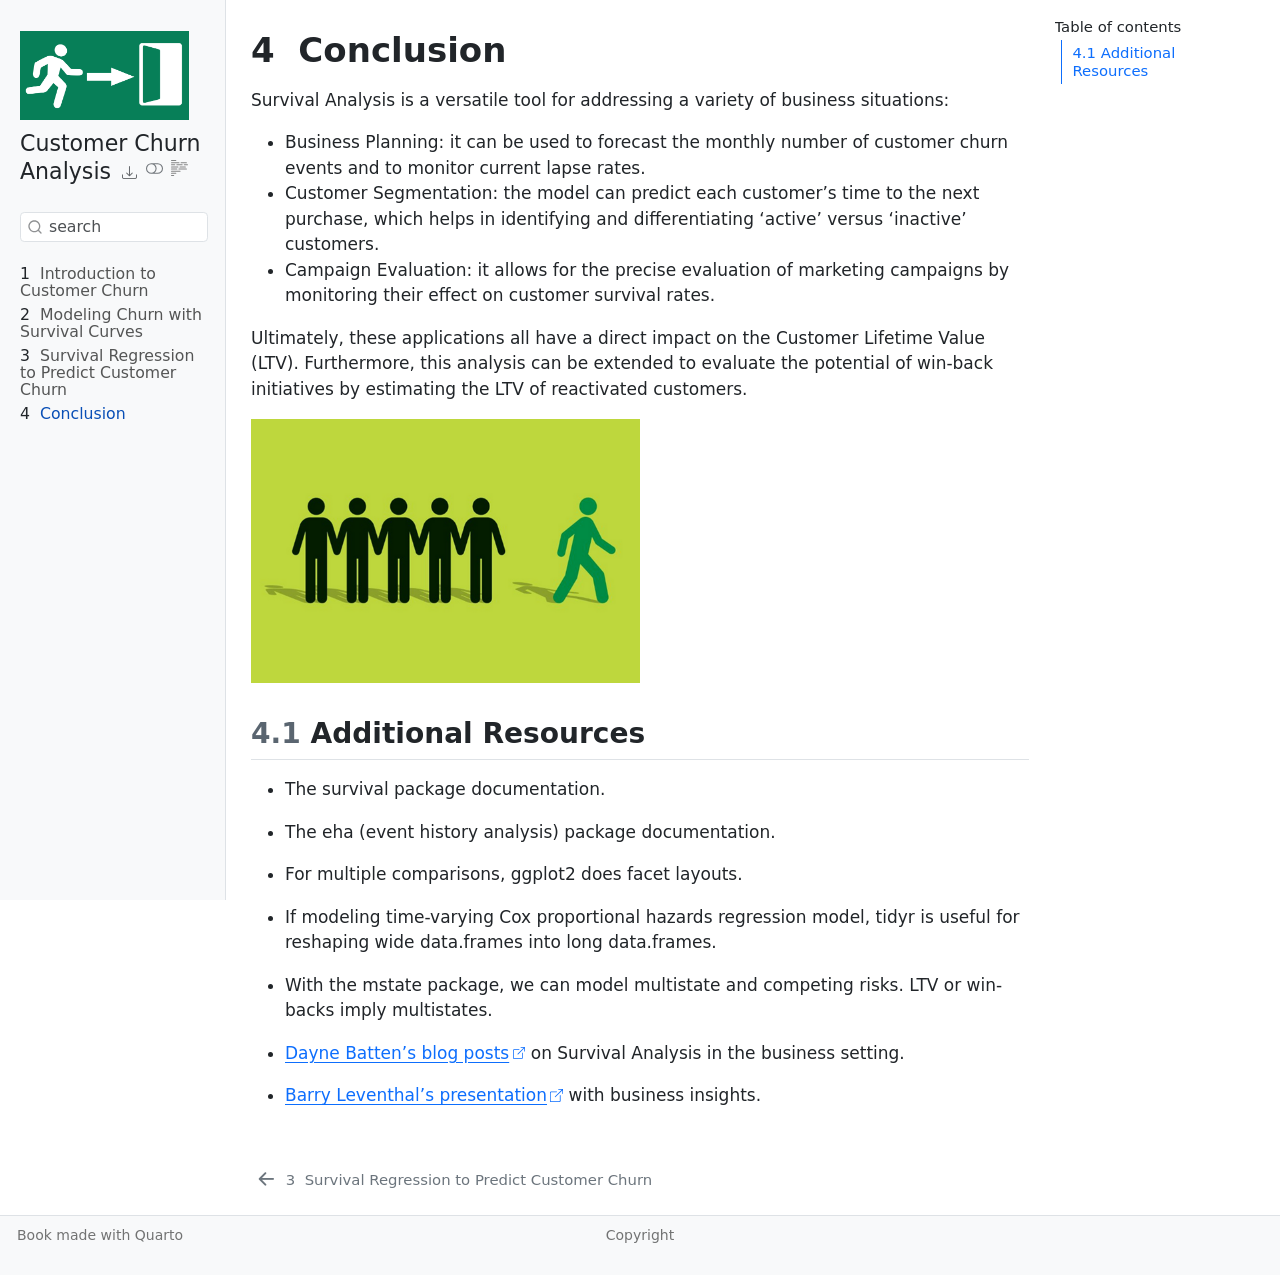
<file: docs/03-conclusion.html>
<!DOCTYPE html>
<html xmlns="http://www.w3.org/1999/xhtml" lang="en" xml:lang="en"><head>

<meta charset="utf-8">
<meta name="generator" content="quarto-1.8.27">

<meta name="viewport" content="width=device-width, initial-scale=1.0, user-scalable=yes">

<meta name="description" content="Understanding survival analysis for customer churn analysis.">

<title>4&nbsp; Conclusion – Customer Churn Analysis</title>
<style>
code{white-space: pre-wrap;}
span.smallcaps{font-variant: small-caps;}
div.columns{display: flex; gap: min(4vw, 1.5em);}
div.column{flex: auto; overflow-x: auto;}
div.hanging-indent{margin-left: 1.5em; text-indent: -1.5em;}
ul.task-list{list-style: none;}
ul.task-list li input[type="checkbox"] {
  width: 0.8em;
  margin: 0 0.8em 0.2em -1em; /* quarto-specific, see https://github.com/quarto-dev/quarto-cli/issues/4556 */ 
  vertical-align: middle;
}
</style>


<script src="site_libs/quarto-nav/quarto-nav.js"></script>
<script src="site_libs/quarto-nav/headroom.min.js"></script>
<script src="site_libs/clipboard/clipboard.min.js"></script>
<script src="site_libs/quarto-search/autocomplete.umd.js"></script>
<script src="site_libs/quarto-search/fuse.min.js"></script>
<script src="site_libs/quarto-search/quarto-search.js"></script>
<meta name="quarto:offset" content="./">
<link href="./02-survival.html" rel="prev">
<link href="./img/favicon.ico" rel="icon">
<script src="site_libs/quarto-html/quarto.js" type="module"></script>
<script src="site_libs/quarto-html/tabsets/tabsets.js" type="module"></script>
<script src="site_libs/quarto-html/axe/axe-check.js" type="module"></script>
<script src="site_libs/quarto-html/popper.min.js"></script>
<script src="site_libs/quarto-html/tippy.umd.min.js"></script>
<script src="site_libs/quarto-html/anchor.min.js"></script>
<link href="site_libs/quarto-html/tippy.css" rel="stylesheet">
<link href="site_libs/quarto-html/quarto-syntax-highlighting-ed96de9b727972fe78a7b5d16c58bf87.css" rel="stylesheet" class="quarto-color-scheme" id="quarto-text-highlighting-styles">
<link href="site_libs/quarto-html/quarto-syntax-highlighting-dark-4d9afe2b8d18ee9fa5d0d57b5ed4214d.css" rel="stylesheet" class="quarto-color-scheme quarto-color-alternate" id="quarto-text-highlighting-styles">
<link href="site_libs/quarto-html/quarto-syntax-highlighting-ed96de9b727972fe78a7b5d16c58bf87.css" rel="stylesheet" class="quarto-color-scheme-extra" id="quarto-text-highlighting-styles">
<script src="site_libs/bootstrap/bootstrap.min.js"></script>
<link href="site_libs/bootstrap/bootstrap-icons.css" rel="stylesheet">
<link href="site_libs/bootstrap/bootstrap-ebf31b8befc8ea8ceeec7a5ef9731bf3.min.css" rel="stylesheet" append-hash="true" class="quarto-color-scheme" id="quarto-bootstrap" data-mode="light">
<link href="site_libs/bootstrap/bootstrap-dark-759f9646193035ce9dc1a6f9badf018e.min.css" rel="stylesheet" append-hash="true" class="quarto-color-scheme quarto-color-alternate" id="quarto-bootstrap" data-mode="dark">
<link href="site_libs/bootstrap/bootstrap-ebf31b8befc8ea8ceeec7a5ef9731bf3.min.css" rel="stylesheet" append-hash="true" class="quarto-color-scheme-extra" id="quarto-bootstrap" data-mode="light">
<script src="site_libs/quarto-contrib/glightbox/glightbox.min.js"></script>
<link href="site_libs/quarto-contrib/glightbox/glightbox.min.css" rel="stylesheet">
<link href="site_libs/quarto-contrib/glightbox/lightbox.css" rel="stylesheet">
<script id="quarto-search-options" type="application/json">{
  "location": "sidebar",
  "copy-button": true,
  "collapse-after": 3,
  "panel-placement": "start",
  "type": "textbox",
  "limit": 50,
  "keyboard-shortcut": [
    "f",
    "/",
    "s"
  ],
  "show-item-context": true,
  "language": {
    "search-no-results-text": "No results",
    "search-matching-documents-text": "matching documents",
    "search-copy-link-title": "Copy link to search",
    "search-hide-matches-text": "Hide additional matches",
    "search-more-match-text": "more match in this document",
    "search-more-matches-text": "more matches in this document",
    "search-clear-button-title": "Clear",
    "search-text-placeholder": "search",
    "search-detached-cancel-button-title": "Cancel",
    "search-submit-button-title": "Submit",
    "search-label": "Search"
  }
}</script>
<style>html{ scroll-behavior: smooth; }</style>


</head>

<body class="nav-sidebar docked quarto-light"><script id="quarto-html-before-body" type="application/javascript">
    const toggleBodyColorMode = (bsSheetEl) => {
      const mode = bsSheetEl.getAttribute("data-mode");
      const bodyEl = window.document.querySelector("body");
      if (mode === "dark") {
        bodyEl.classList.add("quarto-dark");
        bodyEl.classList.remove("quarto-light");
      } else {
        bodyEl.classList.add("quarto-light");
        bodyEl.classList.remove("quarto-dark");
      }
    }
    const toggleBodyColorPrimary = () => {
      const bsSheetEl = window.document.querySelector("link#quarto-bootstrap:not([rel=disabled-stylesheet])");
      if (bsSheetEl) {
        toggleBodyColorMode(bsSheetEl);
      }
    }
    const setColorSchemeToggle = (alternate) => {
      const toggles = window.document.querySelectorAll('.quarto-color-scheme-toggle');
      for (let i=0; i < toggles.length; i++) {
        const toggle = toggles[i];
        if (toggle) {
          if (alternate) {
            toggle.classList.add("alternate");
          } else {
            toggle.classList.remove("alternate");
          }
        }
      }
    };
    const toggleColorMode = (alternate) => {
      // Switch the stylesheets
      const primaryStylesheets = window.document.querySelectorAll('link.quarto-color-scheme:not(.quarto-color-alternate)');
      const alternateStylesheets = window.document.querySelectorAll('link.quarto-color-scheme.quarto-color-alternate');
      manageTransitions('#quarto-margin-sidebar .nav-link', false);
      if (alternate) {
        // note: dark is layered on light, we don't disable primary!
        enableStylesheet(alternateStylesheets);
        for (const sheetNode of alternateStylesheets) {
          if (sheetNode.id === "quarto-bootstrap") {
            toggleBodyColorMode(sheetNode);
          }
        }
      } else {
        disableStylesheet(alternateStylesheets);
        enableStylesheet(primaryStylesheets)
        toggleBodyColorPrimary();
      }
      manageTransitions('#quarto-margin-sidebar .nav-link', true);
      // Switch the toggles
      setColorSchemeToggle(alternate)
      // Hack to workaround the fact that safari doesn't
      // properly recolor the scrollbar when toggling (#1455)
      if (navigator.userAgent.indexOf('Safari') > 0 && navigator.userAgent.indexOf('Chrome') == -1) {
        manageTransitions("body", false);
        window.scrollTo(0, 1);
        setTimeout(() => {
          window.scrollTo(0, 0);
          manageTransitions("body", true);
        }, 40);
      }
    }
    const disableStylesheet = (stylesheets) => {
      for (let i=0; i < stylesheets.length; i++) {
        const stylesheet = stylesheets[i];
        stylesheet.rel = 'disabled-stylesheet';
      }
    }
    const enableStylesheet = (stylesheets) => {
      for (let i=0; i < stylesheets.length; i++) {
        const stylesheet = stylesheets[i];
        if(stylesheet.rel !== 'stylesheet') { // for Chrome, which will still FOUC without this check
          stylesheet.rel = 'stylesheet';
        }
      }
    }
    const manageTransitions = (selector, allowTransitions) => {
      const els = window.document.querySelectorAll(selector);
      for (let i=0; i < els.length; i++) {
        const el = els[i];
        if (allowTransitions) {
          el.classList.remove('notransition');
        } else {
          el.classList.add('notransition');
        }
      }
    }
    const isFileUrl = () => {
      return window.location.protocol === 'file:';
    }
    const hasAlternateSentinel = () => {
      let styleSentinel = getColorSchemeSentinel();
      if (styleSentinel !== null) {
        return styleSentinel === "alternate";
      } else {
        return false;
      }
    }
    const setStyleSentinel = (alternate) => {
      const value = alternate ? "alternate" : "default";
      if (!isFileUrl()) {
        window.localStorage.setItem("quarto-color-scheme", value);
      } else {
        localAlternateSentinel = value;
      }
    }
    const getColorSchemeSentinel = () => {
      if (!isFileUrl()) {
        const storageValue = window.localStorage.getItem("quarto-color-scheme");
        return storageValue != null ? storageValue : localAlternateSentinel;
      } else {
        return localAlternateSentinel;
      }
    }
    const toggleGiscusIfUsed = (isAlternate, darkModeDefault) => {
      const baseTheme = document.querySelector('#giscus-base-theme')?.value ?? 'light';
      const alternateTheme = document.querySelector('#giscus-alt-theme')?.value ?? 'dark';
      let newTheme = '';
      if(authorPrefersDark) {
        newTheme = isAlternate ? baseTheme : alternateTheme;
      } else {
        newTheme = isAlternate ? alternateTheme : baseTheme;
      }
      const changeGiscusTheme = () => {
        // From: https://github.com/giscus/giscus/issues/336
        const sendMessage = (message) => {
          const iframe = document.querySelector('iframe.giscus-frame');
          if (!iframe) return;
          iframe.contentWindow.postMessage({ giscus: message }, 'https://giscus.app');
        }
        sendMessage({
          setConfig: {
            theme: newTheme
          }
        });
      }
      const isGiscussLoaded = window.document.querySelector('iframe.giscus-frame') !== null;
      if (isGiscussLoaded) {
        changeGiscusTheme();
      }
    };
    const authorPrefersDark = false;
    const queryPrefersDark = window.matchMedia('(prefers-color-scheme: dark)');
    const darkModeDefault = queryPrefersDark.matches;
      document.querySelector('link#quarto-text-highlighting-styles.quarto-color-scheme-extra').rel = 'disabled-stylesheet';
      document.querySelector('link#quarto-bootstrap.quarto-color-scheme-extra').rel = 'disabled-stylesheet';
    let localAlternateSentinel = darkModeDefault ? 'alternate' : 'default';
    // Dark / light mode switch
    window.quartoToggleColorScheme = () => {
      // Read the current dark / light value
      let toAlternate = !hasAlternateSentinel();
      toggleColorMode(toAlternate);
      setStyleSentinel(toAlternate);
      toggleGiscusIfUsed(toAlternate, darkModeDefault);
      window.dispatchEvent(new Event('resize'));
    };
    queryPrefersDark.addEventListener("change", e => {
      if(window.localStorage.getItem("quarto-color-scheme") !== null)
        return;
      const alternate = e.matches
      toggleColorMode(alternate);
      localAlternateSentinel = e.matches ? 'alternate' : 'default'; // this is used alongside local storage!
      toggleGiscusIfUsed(alternate, darkModeDefault);
    });
    // Switch to dark mode if need be
    if (hasAlternateSentinel()) {
      toggleColorMode(true);
    } else {
      toggleColorMode(false);
    }
  </script>

<div id="quarto-search-results"></div>
  <header id="quarto-header" class="headroom fixed-top">
  <nav class="quarto-secondary-nav">
    <div class="container-fluid d-flex">
      <button type="button" class="quarto-btn-toggle btn" data-bs-toggle="collapse" role="button" data-bs-target=".quarto-sidebar-collapse-item" aria-controls="quarto-sidebar" aria-expanded="false" aria-label="Toggle sidebar navigation" onclick="if (window.quartoToggleHeadroom) { window.quartoToggleHeadroom(); }">
        <i class="bi bi-layout-text-sidebar-reverse"></i>
      </button>
        <nav class="quarto-page-breadcrumbs" aria-label="breadcrumb"><ol class="breadcrumb"><li class="breadcrumb-item"><a href="./03-conclusion.html"><span class="chapter-number">4</span>&nbsp; <span class="chapter-title">Conclusion</span></a></li></ol></nav>
        <a class="flex-grow-1" role="navigation" data-bs-toggle="collapse" data-bs-target=".quarto-sidebar-collapse-item" aria-controls="quarto-sidebar" aria-expanded="false" aria-label="Toggle sidebar navigation" onclick="if (window.quartoToggleHeadroom) { window.quartoToggleHeadroom(); }">      
        </a>
      <button type="button" class="btn quarto-search-button" aria-label="Search" onclick="window.quartoOpenSearch();">
        <i class="bi bi-search"></i>
      </button>
    </div>
  </nav>
</header>
<!-- content -->
<div id="quarto-content" class="quarto-container page-columns page-rows-contents page-layout-article">
<!-- sidebar -->
  <nav id="quarto-sidebar" class="sidebar collapse collapse-horizontal quarto-sidebar-collapse-item sidebar-navigation docked overflow-auto">
    <div class="pt-lg-2 mt-2 text-left sidebar-header sidebar-header-stacked">
      <a href="./index.html" class="sidebar-logo-link">
      <img src="./img/img6.png" alt="" class="sidebar-logo light-content py-0 d-lg-inline d-none">
      <img src="./img/img6.png" alt="" class="sidebar-logo dark-content py-0 d-lg-inline d-none">
      </a>
    <div class="sidebar-title mb-0 py-0">
      <a href="./">Customer Churn Analysis</a> 
        <div class="sidebar-tools-main tools-wide">
    <div class="dropdown">
      <a href="" title="Download" id="quarto-navigation-tool-dropdown-0" class="quarto-navigation-tool dropdown-toggle px-1" data-bs-toggle="dropdown" aria-expanded="false" role="link" aria-label="Download"><i class="bi bi-download"></i></a>
      <ul class="dropdown-menu" aria-labelledby="quarto-navigation-tool-dropdown-0">
          <li>
            <a class="dropdown-item sidebar-tools-main-item" href="./Customer-Churn-Analysis.pdf">
              <i class="bi bi-file-pdf pe-1"></i>
            Download PDF
            </a>
          </li>
          <li>
            <a class="dropdown-item sidebar-tools-main-item" href="./Customer-Churn-Analysis.epub">
              <i class="bi bi-journal pe-1"></i>
            Download ePub
            </a>
          </li>
      </ul>
    </div>
  <a href="" class="quarto-color-scheme-toggle quarto-navigation-tool  px-1" onclick="window.quartoToggleColorScheme(); return false;" title="Toggle dark mode"><i class="bi"></i></a>
  <a href="" class="quarto-reader-toggle quarto-navigation-tool px-1" onclick="window.quartoToggleReader(); return false;" title="Toggle reader mode">
  <div class="quarto-reader-toggle-btn">
  <i class="bi"></i>
  </div>
</a>
</div>
    </div>
      </div>
        <div class="mt-2 flex-shrink-0 align-items-center">
        <div class="sidebar-search">
        <div id="quarto-search" class="" title="Search"></div>
        </div>
        </div>
    <div class="sidebar-menu-container"> 
    <ul class="list-unstyled mt-1">
        <li class="sidebar-item">
  <div class="sidebar-item-container"> 
  <a href="./index.html" class="sidebar-item-text sidebar-link">
 <span class="menu-text"><span class="chapter-number">1</span>&nbsp; <span class="chapter-title">Introduction to Customer Churn</span></span></a>
  </div>
</li>
        <li class="sidebar-item">
  <div class="sidebar-item-container"> 
  <a href="./01-modeling.html" class="sidebar-item-text sidebar-link">
 <span class="menu-text"><span class="chapter-number">2</span>&nbsp; <span class="chapter-title">Modeling Churn with Survival Curves</span></span></a>
  </div>
</li>
        <li class="sidebar-item">
  <div class="sidebar-item-container"> 
  <a href="./02-survival.html" class="sidebar-item-text sidebar-link">
 <span class="menu-text"><span class="chapter-number">3</span>&nbsp; <span class="chapter-title">Survival Regression to Predict Customer Churn</span></span></a>
  </div>
</li>
        <li class="sidebar-item">
  <div class="sidebar-item-container"> 
  <a href="./03-conclusion.html" class="sidebar-item-text sidebar-link active">
 <span class="menu-text"><span class="chapter-number">4</span>&nbsp; <span class="chapter-title">Conclusion</span></span></a>
  </div>
</li>
    </ul>
    </div>
</nav>
<div id="quarto-sidebar-glass" class="quarto-sidebar-collapse-item" data-bs-toggle="collapse" data-bs-target=".quarto-sidebar-collapse-item"></div>
<!-- margin-sidebar -->
    <div id="quarto-margin-sidebar" class="sidebar margin-sidebar">
        <nav id="TOC" role="doc-toc" class="toc-active" data-toc-expanded="2">
    <h2 id="toc-title">Table of contents</h2>
   
  <ul>
  <li><a href="#additional-resources" id="toc-additional-resources" class="nav-link active" data-scroll-target="#additional-resources"><span class="header-section-number">4.1</span> Additional Resources</a></li>
  </ul>
</nav>
    </div>
<!-- main -->
<main class="content" id="quarto-document-content">


<header id="title-block-header" class="quarto-title-block default">
<div class="quarto-title">
<h1 class="title"><span class="chapter-number">4</span>&nbsp; <span class="chapter-title">Conclusion</span></h1>
</div>



<div class="quarto-title-meta">

    
  
    
  </div>
  


</header>


<p>Survival Analysis is a versatile tool for addressing a variety of business situations:</p>
<ul>
<li>Business Planning: it can be used to forecast the monthly number of customer churn events and to monitor current lapse rates.</li>
<li>Customer Segmentation: the model can predict each customer’s time to the next purchase, which helps in identifying and differentiating ‘active’ versus ‘inactive’ customers.</li>
<li>Campaign Evaluation: it allows for the precise evaluation of marketing campaigns by monitoring their effect on customer survival rates.</li>
</ul>
<p>Ultimately, these applications all have a direct impact on the Customer Lifetime Value (LTV). Furthermore, this analysis can be extended to evaluate the potential of win-back initiatives by estimating the LTV of reactivated customers.</p>
<p><a href="img/img7.png" class="lightbox" data-gallery="quarto-lightbox-gallery-1"><img src="img/img7.png" class="img-fluid" style="width:50.0%"></a></p>
<section id="additional-resources" class="level2" data-number="4.1">
<h2 data-number="4.1" class="anchored" data-anchor-id="additional-resources"><span class="header-section-number">4.1</span> Additional Resources</h2>
<ul>
<li><p>The survival package documentation.</p></li>
<li><p>The eha (event history analysis) package documentation.</p></li>
<li><p>For multiple comparisons, ggplot2 does facet layouts.</p></li>
<li><p>If modeling time-varying Cox proportional hazards regression model, tidyr is useful for reshaping wide data.frames into long data.frames.</p></li>
<li><p>With the mstate package, we can model multistate and competing risks. LTV or win-backs imply multistates.</p></li>
<li><p><a href="http://daynebatten.com/category/survival-analysis/">Dayne Batten’s blog posts</a> on Survival Analysis in the business setting.</p></li>
<li><p><a href="http://www.barryanalytics.com/Downloads/Presenations/Survival%20Analysis.pdf">Barry Leventhal’s presentation</a> with business insights.</p></li>
</ul>


</section>

</main> <!-- /main -->
<script id="quarto-html-after-body" type="application/javascript">
  window.document.addEventListener("DOMContentLoaded", function (event) {
    // Ensure there is a toggle, if there isn't float one in the top right
    if (window.document.querySelector('.quarto-color-scheme-toggle') === null) {
      const a = window.document.createElement('a');
      a.classList.add('top-right');
      a.classList.add('quarto-color-scheme-toggle');
      a.href = "";
      a.onclick = function() { try { window.quartoToggleColorScheme(); } catch {} return false; };
      const i = window.document.createElement("i");
      i.classList.add('bi');
      a.appendChild(i);
      window.document.body.appendChild(a);
    }
    setColorSchemeToggle(hasAlternateSentinel())
    const icon = "";
    const anchorJS = new window.AnchorJS();
    anchorJS.options = {
      placement: 'right',
      icon: icon
    };
    anchorJS.add('.anchored');
    const isCodeAnnotation = (el) => {
      for (const clz of el.classList) {
        if (clz.startsWith('code-annotation-')) {                     
          return true;
        }
      }
      return false;
    }
    const onCopySuccess = function(e) {
      // button target
      const button = e.trigger;
      // don't keep focus
      button.blur();
      // flash "checked"
      button.classList.add('code-copy-button-checked');
      var currentTitle = button.getAttribute("title");
      button.setAttribute("title", "Copied!");
      let tooltip;
      if (window.bootstrap) {
        button.setAttribute("data-bs-toggle", "tooltip");
        button.setAttribute("data-bs-placement", "left");
        button.setAttribute("data-bs-title", "Copied!");
        tooltip = new bootstrap.Tooltip(button, 
          { trigger: "manual", 
            customClass: "code-copy-button-tooltip",
            offset: [0, -8]});
        tooltip.show();    
      }
      setTimeout(function() {
        if (tooltip) {
          tooltip.hide();
          button.removeAttribute("data-bs-title");
          button.removeAttribute("data-bs-toggle");
          button.removeAttribute("data-bs-placement");
        }
        button.setAttribute("title", currentTitle);
        button.classList.remove('code-copy-button-checked');
      }, 1000);
      // clear code selection
      e.clearSelection();
    }
    const getTextToCopy = function(trigger) {
      const outerScaffold = trigger.parentElement.cloneNode(true);
      const codeEl = outerScaffold.querySelector('code');
      for (const childEl of codeEl.children) {
        if (isCodeAnnotation(childEl)) {
          childEl.remove();
        }
      }
      return codeEl.innerText;
    }
    const clipboard = new window.ClipboardJS('.code-copy-button:not([data-in-quarto-modal])', {
      text: getTextToCopy
    });
    clipboard.on('success', onCopySuccess);
    if (window.document.getElementById('quarto-embedded-source-code-modal')) {
      const clipboardModal = new window.ClipboardJS('.code-copy-button[data-in-quarto-modal]', {
        text: getTextToCopy,
        container: window.document.getElementById('quarto-embedded-source-code-modal')
      });
      clipboardModal.on('success', onCopySuccess);
    }
      var localhostRegex = new RegExp(/^(?:http|https):\/\/localhost\:?[0-9]*\//);
      var mailtoRegex = new RegExp(/^mailto:/);
        var filterRegex = new RegExp('/' + window.location.host + '/');
      var isInternal = (href) => {
          return filterRegex.test(href) || localhostRegex.test(href) || mailtoRegex.test(href);
      }
      // Inspect non-navigation links and adorn them if external
     var links = window.document.querySelectorAll('a[href]:not(.nav-link):not(.navbar-brand):not(.toc-action):not(.sidebar-link):not(.sidebar-item-toggle):not(.pagination-link):not(.no-external):not([aria-hidden]):not(.dropdown-item):not(.quarto-navigation-tool):not(.about-link)');
      for (var i=0; i<links.length; i++) {
        const link = links[i];
        if (!isInternal(link.href)) {
          // undo the damage that might have been done by quarto-nav.js in the case of
          // links that we want to consider external
          if (link.dataset.originalHref !== undefined) {
            link.href = link.dataset.originalHref;
          }
            // target, if specified
            link.setAttribute("target", "_blank");
            if (link.getAttribute("rel") === null) {
              link.setAttribute("rel", "noopener");
            }
            // default icon
            link.classList.add("external");
        }
      }
    function tippyHover(el, contentFn, onTriggerFn, onUntriggerFn) {
      const config = {
        allowHTML: true,
        maxWidth: 500,
        delay: 100,
        arrow: false,
        appendTo: function(el) {
            return el.parentElement;
        },
        interactive: true,
        interactiveBorder: 10,
        theme: 'quarto',
        placement: 'bottom-start',
      };
      if (contentFn) {
        config.content = contentFn;
      }
      if (onTriggerFn) {
        config.onTrigger = onTriggerFn;
      }
      if (onUntriggerFn) {
        config.onUntrigger = onUntriggerFn;
      }
      window.tippy(el, config); 
    }
    const noterefs = window.document.querySelectorAll('a[role="doc-noteref"]');
    for (var i=0; i<noterefs.length; i++) {
      const ref = noterefs[i];
      tippyHover(ref, function() {
        // use id or data attribute instead here
        let href = ref.getAttribute('data-footnote-href') || ref.getAttribute('href');
        try { href = new URL(href).hash; } catch {}
        const id = href.replace(/^#\/?/, "");
        const note = window.document.getElementById(id);
        if (note) {
          return note.innerHTML;
        } else {
          return "";
        }
      });
    }
    const xrefs = window.document.querySelectorAll('a.quarto-xref');
    const processXRef = (id, note) => {
      // Strip column container classes
      const stripColumnClz = (el) => {
        el.classList.remove("page-full", "page-columns");
        if (el.children) {
          for (const child of el.children) {
            stripColumnClz(child);
          }
        }
      }
      stripColumnClz(note)
      if (id === null || id.startsWith('sec-')) {
        // Special case sections, only their first couple elements
        const container = document.createElement("div");
        if (note.children && note.children.length > 2) {
          container.appendChild(note.children[0].cloneNode(true));
          for (let i = 1; i < note.children.length; i++) {
            const child = note.children[i];
            if (child.tagName === "P" && child.innerText === "") {
              continue;
            } else {
              container.appendChild(child.cloneNode(true));
              break;
            }
          }
          if (window.Quarto?.typesetMath) {
            window.Quarto.typesetMath(container);
          }
          return container.innerHTML
        } else {
          if (window.Quarto?.typesetMath) {
            window.Quarto.typesetMath(note);
          }
          return note.innerHTML;
        }
      } else {
        // Remove any anchor links if they are present
        const anchorLink = note.querySelector('a.anchorjs-link');
        if (anchorLink) {
          anchorLink.remove();
        }
        if (window.Quarto?.typesetMath) {
          window.Quarto.typesetMath(note);
        }
        if (note.classList.contains("callout")) {
          return note.outerHTML;
        } else {
          return note.innerHTML;
        }
      }
    }
    for (var i=0; i<xrefs.length; i++) {
      const xref = xrefs[i];
      tippyHover(xref, undefined, function(instance) {
        instance.disable();
        let url = xref.getAttribute('href');
        let hash = undefined; 
        if (url.startsWith('#')) {
          hash = url;
        } else {
          try { hash = new URL(url).hash; } catch {}
        }
        if (hash) {
          const id = hash.replace(/^#\/?/, "");
          const note = window.document.getElementById(id);
          if (note !== null) {
            try {
              const html = processXRef(id, note.cloneNode(true));
              instance.setContent(html);
            } finally {
              instance.enable();
              instance.show();
            }
          } else {
            // See if we can fetch this
            fetch(url.split('#')[0])
            .then(res => res.text())
            .then(html => {
              const parser = new DOMParser();
              const htmlDoc = parser.parseFromString(html, "text/html");
              const note = htmlDoc.getElementById(id);
              if (note !== null) {
                const html = processXRef(id, note);
                instance.setContent(html);
              } 
            }).finally(() => {
              instance.enable();
              instance.show();
            });
          }
        } else {
          // See if we can fetch a full url (with no hash to target)
          // This is a special case and we should probably do some content thinning / targeting
          fetch(url)
          .then(res => res.text())
          .then(html => {
            const parser = new DOMParser();
            const htmlDoc = parser.parseFromString(html, "text/html");
            const note = htmlDoc.querySelector('main.content');
            if (note !== null) {
              // This should only happen for chapter cross references
              // (since there is no id in the URL)
              // remove the first header
              if (note.children.length > 0 && note.children[0].tagName === "HEADER") {
                note.children[0].remove();
              }
              const html = processXRef(null, note);
              instance.setContent(html);
            } 
          }).finally(() => {
            instance.enable();
            instance.show();
          });
        }
      }, function(instance) {
      });
    }
        let selectedAnnoteEl;
        const selectorForAnnotation = ( cell, annotation) => {
          let cellAttr = 'data-code-cell="' + cell + '"';
          let lineAttr = 'data-code-annotation="' +  annotation + '"';
          const selector = 'span[' + cellAttr + '][' + lineAttr + ']';
          return selector;
        }
        const selectCodeLines = (annoteEl) => {
          const doc = window.document;
          const targetCell = annoteEl.getAttribute("data-target-cell");
          const targetAnnotation = annoteEl.getAttribute("data-target-annotation");
          const annoteSpan = window.document.querySelector(selectorForAnnotation(targetCell, targetAnnotation));
          const lines = annoteSpan.getAttribute("data-code-lines").split(",");
          const lineIds = lines.map((line) => {
            return targetCell + "-" + line;
          })
          let top = null;
          let height = null;
          let parent = null;
          if (lineIds.length > 0) {
              //compute the position of the single el (top and bottom and make a div)
              const el = window.document.getElementById(lineIds[0]);
              top = el.offsetTop;
              height = el.offsetHeight;
              parent = el.parentElement.parentElement;
            if (lineIds.length > 1) {
              const lastEl = window.document.getElementById(lineIds[lineIds.length - 1]);
              const bottom = lastEl.offsetTop + lastEl.offsetHeight;
              height = bottom - top;
            }
            if (top !== null && height !== null && parent !== null) {
              // cook up a div (if necessary) and position it 
              let div = window.document.getElementById("code-annotation-line-highlight");
              if (div === null) {
                div = window.document.createElement("div");
                div.setAttribute("id", "code-annotation-line-highlight");
                div.style.position = 'absolute';
                parent.appendChild(div);
              }
              div.style.top = top - 2 + "px";
              div.style.height = height + 4 + "px";
              div.style.left = 0;
              let gutterDiv = window.document.getElementById("code-annotation-line-highlight-gutter");
              if (gutterDiv === null) {
                gutterDiv = window.document.createElement("div");
                gutterDiv.setAttribute("id", "code-annotation-line-highlight-gutter");
                gutterDiv.style.position = 'absolute';
                const codeCell = window.document.getElementById(targetCell);
                const gutter = codeCell.querySelector('.code-annotation-gutter');
                gutter.appendChild(gutterDiv);
              }
              gutterDiv.style.top = top - 2 + "px";
              gutterDiv.style.height = height + 4 + "px";
            }
            selectedAnnoteEl = annoteEl;
          }
        };
        const unselectCodeLines = () => {
          const elementsIds = ["code-annotation-line-highlight", "code-annotation-line-highlight-gutter"];
          elementsIds.forEach((elId) => {
            const div = window.document.getElementById(elId);
            if (div) {
              div.remove();
            }
          });
          selectedAnnoteEl = undefined;
        };
          // Handle positioning of the toggle
      window.addEventListener(
        "resize",
        throttle(() => {
          elRect = undefined;
          if (selectedAnnoteEl) {
            selectCodeLines(selectedAnnoteEl);
          }
        }, 10)
      );
      function throttle(fn, ms) {
      let throttle = false;
      let timer;
        return (...args) => {
          if(!throttle) { // first call gets through
              fn.apply(this, args);
              throttle = true;
          } else { // all the others get throttled
              if(timer) clearTimeout(timer); // cancel #2
              timer = setTimeout(() => {
                fn.apply(this, args);
                timer = throttle = false;
              }, ms);
          }
        };
      }
        // Attach click handler to the DT
        const annoteDls = window.document.querySelectorAll('dt[data-target-cell]');
        for (const annoteDlNode of annoteDls) {
          annoteDlNode.addEventListener('click', (event) => {
            const clickedEl = event.target;
            if (clickedEl !== selectedAnnoteEl) {
              unselectCodeLines();
              const activeEl = window.document.querySelector('dt[data-target-cell].code-annotation-active');
              if (activeEl) {
                activeEl.classList.remove('code-annotation-active');
              }
              selectCodeLines(clickedEl);
              clickedEl.classList.add('code-annotation-active');
            } else {
              // Unselect the line
              unselectCodeLines();
              clickedEl.classList.remove('code-annotation-active');
            }
          });
        }
    const findCites = (el) => {
      const parentEl = el.parentElement;
      if (parentEl) {
        const cites = parentEl.dataset.cites;
        if (cites) {
          return {
            el,
            cites: cites.split(' ')
          };
        } else {
          return findCites(el.parentElement)
        }
      } else {
        return undefined;
      }
    };
    var bibliorefs = window.document.querySelectorAll('a[role="doc-biblioref"]');
    for (var i=0; i<bibliorefs.length; i++) {
      const ref = bibliorefs[i];
      const citeInfo = findCites(ref);
      if (citeInfo) {
        tippyHover(citeInfo.el, function() {
          var popup = window.document.createElement('div');
          citeInfo.cites.forEach(function(cite) {
            var citeDiv = window.document.createElement('div');
            citeDiv.classList.add('hanging-indent');
            citeDiv.classList.add('csl-entry');
            var biblioDiv = window.document.getElementById('ref-' + cite);
            if (biblioDiv) {
              citeDiv.innerHTML = biblioDiv.innerHTML;
            }
            popup.appendChild(citeDiv);
          });
          return popup.innerHTML;
        });
      }
    }
  });
  </script>
<nav class="page-navigation">
  <div class="nav-page nav-page-previous">
      <a href="./02-survival.html" class="pagination-link" aria-label="Survival Regression to Predict Customer Churn">
        <i class="bi bi-arrow-left-short"></i> <span class="nav-page-text"><span class="chapter-number">3</span>&nbsp; <span class="chapter-title">Survival Regression to Predict Customer Churn</span></span>
      </a>          
  </div>
  <div class="nav-page nav-page-next">
  </div>
</nav>
</div> <!-- /content -->
<footer class="footer">
  <div class="nav-footer">
    <div class="nav-footer-left">
<p>Book made with Quarto</p>
</div>   
    <div class="nav-footer-center">
<p>Copyright</p>
</div>
    <div class="nav-footer-right">
      &nbsp;
    </div>
  </div>
</footer>
<script>var lightboxQuarto = GLightbox({"closeEffect":"zoom","descPosition":"bottom","loop":false,"openEffect":"zoom","selector":".lightbox"});
(function() {
  let previousOnload = window.onload;
  window.onload = () => {
    if (previousOnload) {
      previousOnload();
    }
    lightboxQuarto.on('slide_before_load', (data) => {
      const { slideIndex, slideNode, slideConfig, player, trigger } = data;
      const href = trigger.getAttribute('href');
      if (href !== null) {
        const imgEl = window.document.querySelector(`a[href="${href}"] img`);
        if (imgEl !== null) {
          const srcAttr = imgEl.getAttribute("src");
          if (srcAttr && srcAttr.startsWith("data:")) {
            slideConfig.href = srcAttr;
          }
        }
      } 
    });
  
    lightboxQuarto.on('slide_after_load', (data) => {
      const { slideIndex, slideNode, slideConfig, player, trigger } = data;
      if (window.Quarto?.typesetMath) {
        window.Quarto.typesetMath(slideNode);
      }
    });
  
  };
  
})();
          </script>




<script src="site_libs/quarto-html/zenscroll-min.js"></script>
</body></html>
</file>
<file: docs/site_libs/quarto-html/tippy.css>
.tippy-box[data-animation=fade][data-state=hidden]{opacity:0}[data-tippy-root]{max-width:calc(100vw - 10px)}.tippy-box{position:relative;background-color:#333;color:#fff;border-radius:4px;font-size:14px;line-height:1.4;white-space:normal;outline:0;transition-property:transform,visibility,opacity}.tippy-box[data-placement^=top]>.tippy-arrow{bottom:0}.tippy-box[data-placement^=top]>.tippy-arrow:before{bottom:-7px;left:0;border-width:8px 8px 0;border-top-color:initial;transform-origin:center top}.tippy-box[data-placement^=bottom]>.tippy-arrow{top:0}.tippy-box[data-placement^=bottom]>.tippy-arrow:before{top:-7px;left:0;border-width:0 8px 8px;border-bottom-color:initial;transform-origin:center bottom}.tippy-box[data-placement^=left]>.tippy-arrow{right:0}.tippy-box[data-placement^=left]>.tippy-arrow:before{border-width:8px 0 8px 8px;border-left-color:initial;right:-7px;transform-origin:center left}.tippy-box[data-placement^=right]>.tippy-arrow{left:0}.tippy-box[data-placement^=right]>.tippy-arrow:before{left:-7px;border-width:8px 8px 8px 0;border-right-color:initial;transform-origin:center right}.tippy-box[data-inertia][data-state=visible]{transition-timing-function:cubic-bezier(.54,1.5,.38,1.11)}.tippy-arrow{width:16px;height:16px;color:#333}.tippy-arrow:before{content:"";position:absolute;border-color:transparent;border-style:solid}.tippy-content{position:relative;padding:5px 9px;z-index:1}
</file>
<file: docs/site_libs/quarto-html/quarto-syntax-highlighting-ed96de9b727972fe78a7b5d16c58bf87.css>
/* quarto syntax highlight colors */
:root {
  --quarto-hl-ot-color: #003B4F;
  --quarto-hl-at-color: #657422;
  --quarto-hl-ss-color: #20794D;
  --quarto-hl-an-color: #5E5E5E;
  --quarto-hl-fu-color: #4758AB;
  --quarto-hl-st-color: #20794D;
  --quarto-hl-cf-color: #003B4F;
  --quarto-hl-op-color: #5E5E5E;
  --quarto-hl-er-color: #AD0000;
  --quarto-hl-bn-color: #AD0000;
  --quarto-hl-al-color: #AD0000;
  --quarto-hl-va-color: #111111;
  --quarto-hl-bu-color: inherit;
  --quarto-hl-ex-color: inherit;
  --quarto-hl-pp-color: #AD0000;
  --quarto-hl-in-color: #5E5E5E;
  --quarto-hl-vs-color: #20794D;
  --quarto-hl-wa-color: #5E5E5E;
  --quarto-hl-do-color: #5E5E5E;
  --quarto-hl-im-color: #00769E;
  --quarto-hl-ch-color: #20794D;
  --quarto-hl-dt-color: #AD0000;
  --quarto-hl-fl-color: #AD0000;
  --quarto-hl-co-color: #5E5E5E;
  --quarto-hl-cv-color: #5E5E5E;
  --quarto-hl-cn-color: #8f5902;
  --quarto-hl-sc-color: #5E5E5E;
  --quarto-hl-dv-color: #AD0000;
  --quarto-hl-kw-color: #003B4F;
}

/* other quarto variables */
:root {
  --quarto-font-monospace: SFMono-Regular, Menlo, Monaco, Consolas, "Liberation Mono", "Courier New", monospace;
}

/* syntax highlight based on Pandoc's rules */
pre > code.sourceCode > span {
  color: #003B4F;
}

code.sourceCode > span {
  color: #003B4F;
}

div.sourceCode,
div.sourceCode pre.sourceCode {
  color: #003B4F;
}

/* Normal */
code span {
  color: #003B4F;
}

/* Alert */
code span.al {
  color: #AD0000;
  font-style: inherit;
}

/* Annotation */
code span.an {
  color: #5E5E5E;
  font-style: inherit;
}

/* Attribute */
code span.at {
  color: #657422;
  font-style: inherit;
}

/* BaseN */
code span.bn {
  color: #AD0000;
  font-style: inherit;
}

/* BuiltIn */
code span.bu {
  font-style: inherit;
}

/* ControlFlow */
code span.cf {
  color: #003B4F;
  font-weight: bold;
  font-style: inherit;
}

/* Char */
code span.ch {
  color: #20794D;
  font-style: inherit;
}

/* Constant */
code span.cn {
  color: #8f5902;
  font-style: inherit;
}

/* Comment */
code span.co {
  color: #5E5E5E;
  font-style: inherit;
}

/* CommentVar */
code span.cv {
  color: #5E5E5E;
  font-style: italic;
}

/* Documentation */
code span.do {
  color: #5E5E5E;
  font-style: italic;
}

/* DataType */
code span.dt {
  color: #AD0000;
  font-style: inherit;
}

/* DecVal */
code span.dv {
  color: #AD0000;
  font-style: inherit;
}

/* Error */
code span.er {
  color: #AD0000;
  font-style: inherit;
}

/* Extension */
code span.ex {
  font-style: inherit;
}

/* Float */
code span.fl {
  color: #AD0000;
  font-style: inherit;
}

/* Function */
code span.fu {
  color: #4758AB;
  font-style: inherit;
}

/* Import */
code span.im {
  color: #00769E;
  font-style: inherit;
}

/* Information */
code span.in {
  color: #5E5E5E;
  font-style: inherit;
}

/* Keyword */
code span.kw {
  color: #003B4F;
  font-weight: bold;
  font-style: inherit;
}

/* Operator */
code span.op {
  color: #5E5E5E;
  font-style: inherit;
}

/* Other */
code span.ot {
  color: #003B4F;
  font-style: inherit;
}

/* Preprocessor */
code span.pp {
  color: #AD0000;
  font-style: inherit;
}

/* SpecialChar */
code span.sc {
  color: #5E5E5E;
  font-style: inherit;
}

/* SpecialString */
code span.ss {
  color: #20794D;
  font-style: inherit;
}

/* String */
code span.st {
  color: #20794D;
  font-style: inherit;
}

/* Variable */
code span.va {
  color: #111111;
  font-style: inherit;
}

/* VerbatimString */
code span.vs {
  color: #20794D;
  font-style: inherit;
}

/* Warning */
code span.wa {
  color: #5E5E5E;
  font-style: italic;
}

.prevent-inlining {
  content: "</";
}

/*# sourceMappingURL=0920dd6d7437995b8cdf7429764427b1.css.map */
</file>
<file: docs/site_libs/quarto-html/quarto-syntax-highlighting-dark-4d9afe2b8d18ee9fa5d0d57b5ed4214d.css>
/* quarto syntax highlight colors */
:root {
  --quarto-hl-al-color: #f07178;
  --quarto-hl-an-color: #d4d0ab;
  --quarto-hl-at-color: #00e0e0;
  --quarto-hl-bn-color: #d4d0ab;
  --quarto-hl-bu-color: #abe338;
  --quarto-hl-ch-color: #abe338;
  --quarto-hl-co-color: #f8f8f2;
  --quarto-hl-cv-color: #ffd700;
  --quarto-hl-cn-color: #ffd700;
  --quarto-hl-cf-color: #ffa07a;
  --quarto-hl-dt-color: #ffa07a;
  --quarto-hl-dv-color: #d4d0ab;
  --quarto-hl-do-color: #f8f8f2;
  --quarto-hl-er-color: #f07178;
  --quarto-hl-ex-color: #00e0e0;
  --quarto-hl-fl-color: #d4d0ab;
  --quarto-hl-fu-color: #ffa07a;
  --quarto-hl-im-color: #abe338;
  --quarto-hl-in-color: #d4d0ab;
  --quarto-hl-kw-color: #ffa07a;
  --quarto-hl-op-color: #ffa07a;
  --quarto-hl-ot-color: #00e0e0;
  --quarto-hl-pp-color: #dcc6e0;
  --quarto-hl-re-color: #00e0e0;
  --quarto-hl-sc-color: #abe338;
  --quarto-hl-ss-color: #abe338;
  --quarto-hl-st-color: #abe338;
  --quarto-hl-va-color: #00e0e0;
  --quarto-hl-vs-color: #abe338;
  --quarto-hl-wa-color: #dcc6e0;
}

/* other quarto variables */
:root {
  --quarto-font-monospace: SFMono-Regular, Menlo, Monaco, Consolas, "Liberation Mono", "Courier New", monospace;
}

/* syntax highlight based on Pandoc's rules */
pre > code.sourceCode > span {
  color: #f8f8f2;
}

code.sourceCode > span {
  color: #f8f8f2;
}

div.sourceCode,
div.sourceCode pre.sourceCode {
  color: #f8f8f2;
}

/* Normal */
code span {
  color: #f8f8f2;
}

/* Alert */
code span.al {
  color: #f07178;
}

/* Annotation */
code span.an {
  color: #d4d0ab;
}

/* Attribute */
code span.at {
  color: #00e0e0;
}

/* BaseN */
code span.bn {
  color: #d4d0ab;
}

/* BuiltIn */
code span.bu {
  color: #abe338;
}

/* ControlFlow */
code span.cf {
  font-weight: bold;
  color: #ffa07a;
}

/* Char */
code span.ch {
  color: #abe338;
}

/* Constant */
code span.cn {
  color: #ffd700;
}

/* Comment */
code span.co {
  font-style: italic;
  color: #f8f8f2;
}

/* CommentVar */
code span.cv {
  color: #ffd700;
}

/* Documentation */
code span.do {
  color: #f8f8f2;
}

/* DataType */
code span.dt {
  color: #ffa07a;
}

/* DecVal */
code span.dv {
  color: #d4d0ab;
}

/* Error */
code span.er {
  color: #f07178;
  text-decoration: underline;
}

/* Extension */
code span.ex {
  font-weight: bold;
  color: #00e0e0;
}

/* Float */
code span.fl {
  color: #d4d0ab;
}

/* Function */
code span.fu {
  color: #ffa07a;
}

/* Import */
code span.im {
  color: #abe338;
}

/* Information */
code span.in {
  color: #d4d0ab;
}

/* Keyword */
code span.kw {
  font-weight: bold;
  color: #ffa07a;
}

/* Operator */
code span.op {
  color: #ffa07a;
}

/* Other */
code span.ot {
  color: #00e0e0;
}

/* Preprocessor */
code span.pp {
  color: #dcc6e0;
}

/* RegionMarker */
code span.re {
  background-color: #f8f8f2;
  color: #00e0e0;
}

/* SpecialChar */
code span.sc {
  color: #abe338;
}

/* SpecialString */
code span.ss {
  color: #abe338;
}

/* String */
code span.st {
  color: #abe338;
}

/* Variable */
code span.va {
  color: #00e0e0;
}

/* VerbatimString */
code span.vs {
  color: #abe338;
}

/* Warning */
code span.wa {
  color: #dcc6e0;
}

.prevent-inlining {
  content: "</";
}

/*# sourceMappingURL=86edf53ecdff796acf02dbceed379426.css.map */
</file>
